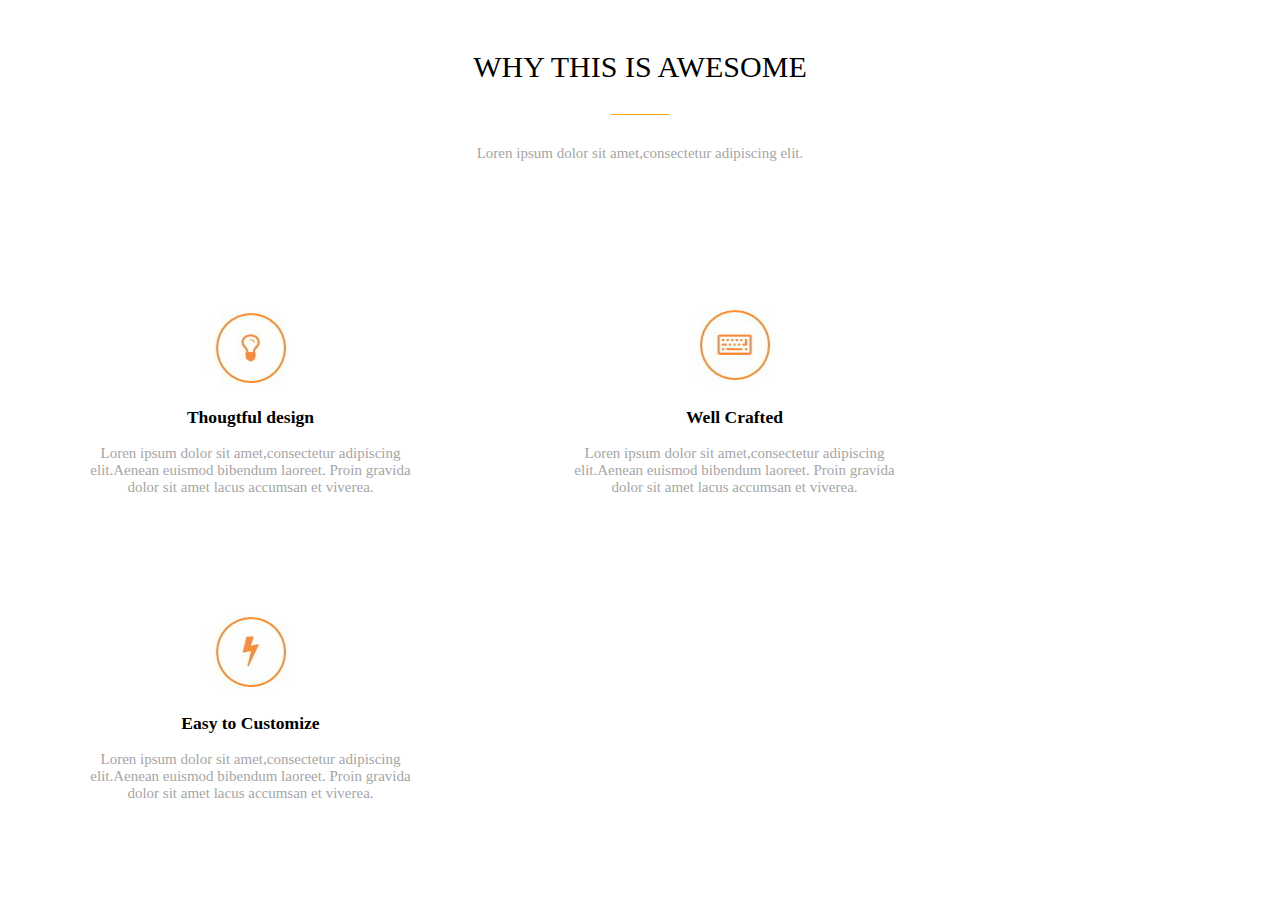
<file: index.html>
<!DOCTYPE html>
<html lang="en">
<head>
 <meta charset="UTF-8">
 <meta name="viewport" content="width=device-width, initial=1.0">
 <link rel="stylesheet" href="./style/main.css">
 <title>Document</title>
</head>
<body>
  <div class="main-block">
    <p>WHY THIS IS AWESOME</p>
    <hr>
    <p></p>
    <span>Loren ipsum dolor sit amet,consectetur adipiscing elit.</span>
  </div>
  <div class="block">
    <figure>
      <img src="./img/bulb.jpg" alt="bulb" class="icon">
      <h3><b>Thougtful design</b></h3>
    </figure>
    <span>Loren ipsum dolor sit amet,consectetur adipiscing<br> elit.Aenean euismod bibendum laoreet. Proin gravida<br>
         dolor sit amet lacus accumsan et viverea.
    </span>
   </div>
   <div class="blk">
     <figure>
      <img src="./img/keyboard.jpg" alt="keyboard" class="icon">
      <h3><b>Well Crafted</b></h3>
     </figure>
      <span>Loren ipsum dolor sit amet,consectetur adipiscing<br> elit.Aenean euismod bibendum laoreet. Proin gravida<br>
           dolor sit amet lacus accumsan et viverea.
      </span>
    </div>
    <div class="same-block">
      <figure>
       <img src="./img/lighting.jpg" alt="lighting" class="icon">
       <h3><b>Easy to Customize</b></h3>
      </figure>
      <span>Loren ipsum dolor sit amet,consectetur adipiscing<br> elit.Aenean euismod bibendum laoreet. Proin gravida<br>
         dolor sit amet lacus accumsan et viverea.
      </span>
    </div>
  </body>
</html>
</file>
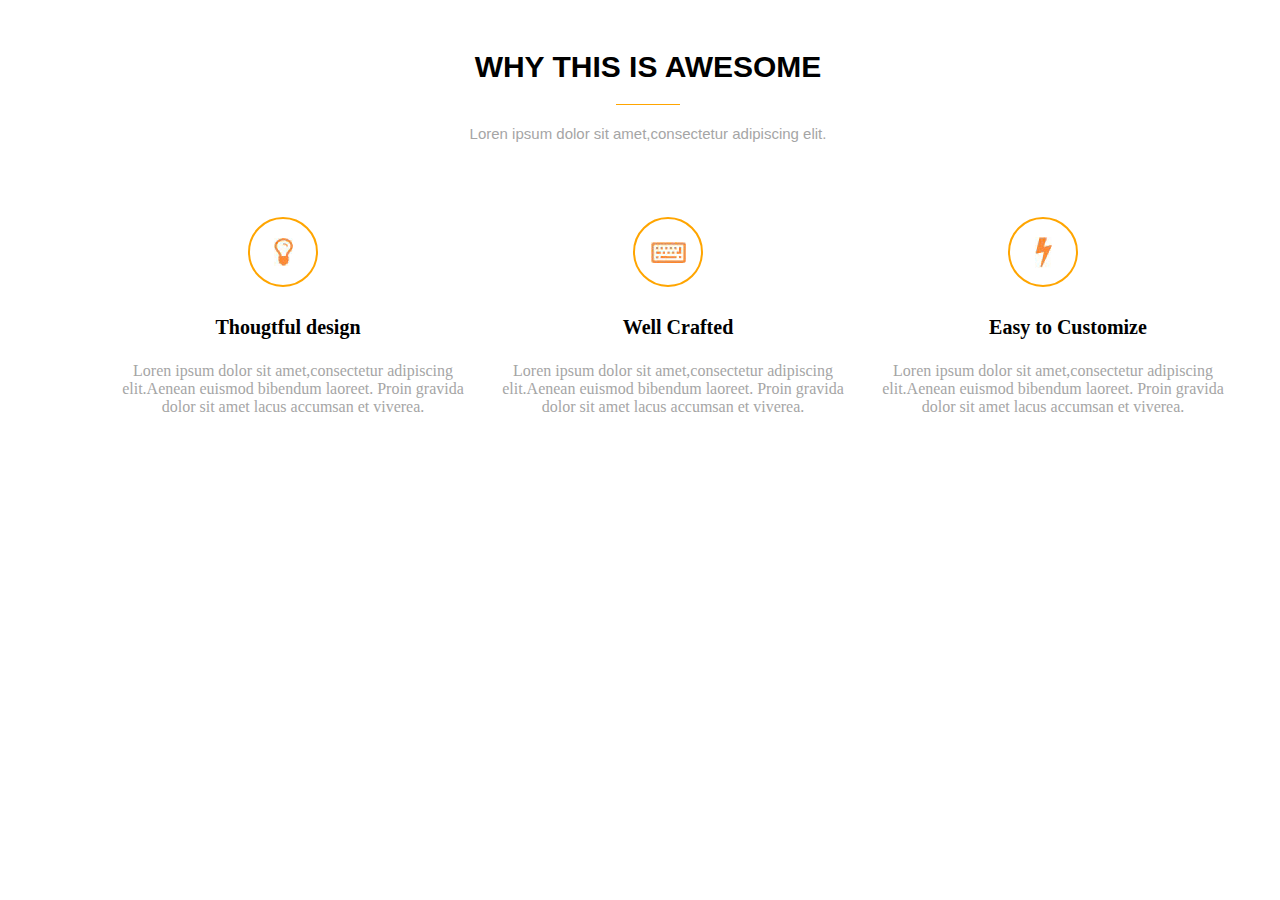
<file: lesson2/index.html>
<!DOCTYPE html>
<html lang="en">
<head>
 <meta charset="UTF-8">
 <meta name="viewport" content="width=device-width, initial=1.0">
 <link rel="stylesheet" href="./style/main.css">
 <title>Document</title>
</head>
<body>
<div class="main">
  <h1>WHY THIS IS AWESOME</h1>
  <hr>
  <span>Loren ipsum dolor sit amet,consectetur adipiscing elit.</span>
</div>
<div class="block">
  <div>
   <div class="circle-bulb"></div>
   <div class="circle-key"></div> 
   <div class="circle-light"></div>
  </div>
  <h3 class="text">Thougtful design</h3> 
  <h3 class="text">Well Crafted</h3>
  <h3 class="text"> Easy to Customize</h3>
  <p class="txt">Loren ipsum dolor sit amet,consectetur adipiscing<br> elit.Aenean euismod bibendum laoreet. Proin gravida<br>
  dolor sit amet lacus accumsan et viverea.
  </p>
  <p class="txt">Loren ipsum dolor sit amet,consectetur adipiscing<br> elit.Aenean euismod bibendum laoreet. Proin gravida<br>
  dolor sit amet lacus accumsan et viverea.
  </p>
  <p class="txt">Loren ipsum dolor sit amet,consectetur adipiscing<br> elit.Aenean euismod bibendum laoreet. Proin gravida<br>
   dolor sit amet lacus accumsan et viverea.
  </p>
  </div>
 </body>
</html>
</file>
<file: style/main.css>
*{ box-sizing: bording-box;
}
;
body{
font-size: 0px;
}
span {color: grey;opacity: 0.7;
}
.main-block {
    margin: 50px;
    text-align: center;
    height: 100px; 
    font-size: 15px; 
}
p
{
    font-size: 30px;  
}
hr {
   width: 5%; height: 1px;
background-color: orange;
border: 0px;
}
.block {
    display: inline-block;
    width: 465px;
    text-align: center;
    font-size: 15px;
    margin: 90px 15px 10px 10px;
}
.figure
{
    display: block;
    margin: 1px 1px 1px 1px;
    text-align: center;
}
.blk{
    width: 465px;
    text-align: center;
    font-size: 15px;
    display: inline-block;
    margin: 90x 15px 10px 10px;
}
.same-block{
    width: 465px;
    display: inline-block;
    text-align: center;
    font-size: 15px;
    margin: 90px 15px 10px 10px;
}
</file>
<file: lesson2/style/main.css>
*{ box-sizing: border-box}
body{
width:100%;
font-size:0px;
}
span {
color: grey; opacity: 0.7;
}
h3 {
font-weight: 10px;
}
.main {
margin: 50px 0px 50px 0px;
text-align: center; 
font-size: 15px; 
font-family: Arial, Helvetica, sans-serif;
}
hr {
width: 5%; height: 1px;
background-color: orange;
border: 0px;
margin-bottom:20px;
}
.block
{
display: inline-block;
width: 100%;
margin: 25px 0px 0px 10px;
}
div
{
text-align: center;
}
.circle-bulb {
    display: inline-block;
    vertical-align: top;
    border: 2px solid orange;
    width: 70px;
    height: 70px;
    border-radius: 50%;
    background-color: white;
    margin-left: 50px;
    margin: 0px 305px 0px 170px;
    background-image:url('img/bulb.jpg');
    background-repeat: no-repeat;
    background-position: center;
}
.circle-key {
    display: inline-block;
    vertical-align: top;
    border:2px solid orange;
    width:70px;
    height:70px;
    border-radius:50%;
    background-color: white;
    margin:0px 0px 0px 10px;
    background-image:url('img/keyboard.jpg');
    background-repeat:no-repeat;
    background-origin:content-box;
    background-position:center;
}  
.circle-light{
    display: inline-block;
    vertical-align: top;
    border: 2px solid orange;
    width: 70px;
    height: 70px;
    border-radius: 50%;
    background-color: white;
    margin: 0px 160px 0px 305px;
    background-image:url('img/lighting.jpg');
    background-repeat: no-repeat;
    background-origin: content-box;
    background-position:center;
}
.text { 
display: inline-block;
text-align:center;
width: 350px;
height: 21px;
font-size:20px;
top:200px;
margin: 29px 0px 0px 40px;
}    
p
{
display: inline-block;
text-align: center;
width: 350px;
color: grey;opacity: 0.7;
font-size: 16px;
margin: 25px 0px 0px 30px;
}
</file>
